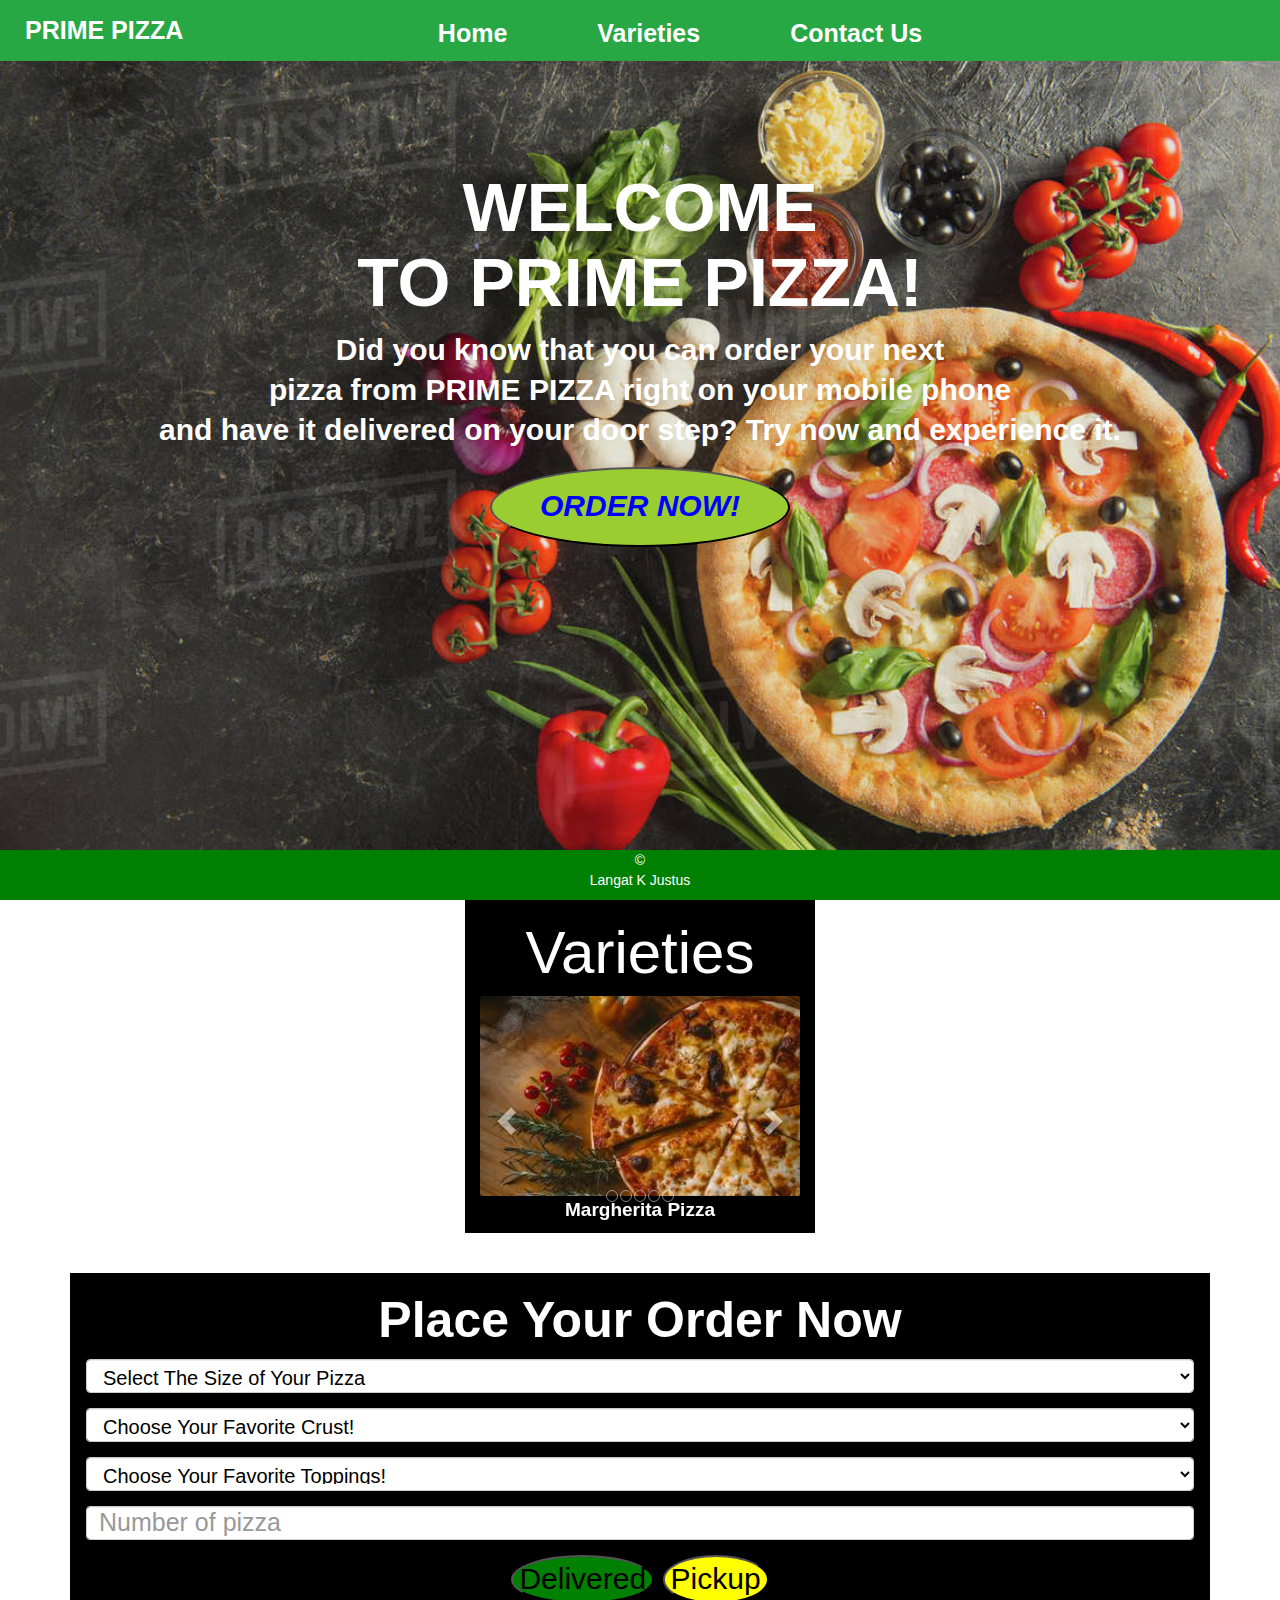
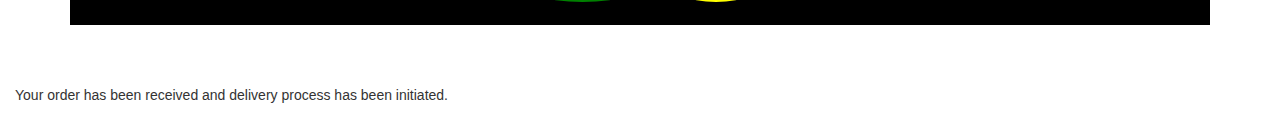
<file: index.html>
<!DOCTYPE html>
<html lang="en">

<head>
  <meta charset="UTF-8">
  <meta name="viewport" content="width=device-width, initial-scale=1.0">
  <meta http-equiv="X-UA-Compatible" content="ie=edge">
  <link rel="stylesheet" href="./css/bootstrap.css">
  <link rel="stylesheet" href="styles.css" type="text/css">
  <link rel="stylesheet" href="contact.html" type="text/css">
  <script src="https://ajax.googleapis.com/ajax/libs/jquery/3.4.1/jquery.min.js"></script>
  <title>Pizza</title>
</head>

<body>
  <nav class="navbar navbar-expand-lg navbar-light bg-success navbar-fixed-top height:20px">
    <a class="navbar-brand" href="#"><span>PRIME PIZZA</span></a>
    <button class="navbar-toggler" type="button" data-toggle="collapse" data-target="#navbarSupportedContent"
      aria-controls="navbarSupportedContent" aria-expanded="false" aria-label="Toggle navigation">
      <span class="navbar-toggler-icon"></span>
    </button>

    <div class="collapse navbar-collapse" id="navbarSupportedContent">

      <div class="bar">
        <ul class="navbar-nav">
          <li class="nav-item active">
            <a class="nav-link" href="#"><span class="var">Home</span> <span class="sr-only">(current)</span></a>
          </li>
          <li class="nav-item">
            <a class="nav-link" href="#varieties"><span class="var">Varieties</span></a>
          </li>
          <li class="nav-item">
            <a class="nav-link" href="contact.html"><span class="var">Contact Us</span></a>
          </li>
        </ul>
      </div>
    </div>
  </nav>

  <div class="container-fluid">
    <div class="toppage">
      <div class="toptext">
        <div class="h">
          <h1><b><span class="hh">WELCOME <br>TO PRIME PIZZA!</span></b></h1>
          <p><b>Did you know that you can order your next<br> pizza from PRIME PIZZA right on your mobile phone <br> and
              have it delivered on your door step? Try now and
              experience it.</b></p>
        </div>
        <div class="btn">
          <form action="#order">
            <button class="button" type="submit"
              style="border-radius:50%; font-style: italic; width: 300px; height: 80px; background-color: yellowgreen; font-size: 30px">
              <b>ORDER NOW!</b>
            </button>
          </form>
        </div>
      </div>
    </div>
  </div>
  <div class="container" id="varieties" style="background-color:black; width:35rem;">
    <div class="hed">
      <h2>Varieties</h2>
    </div>
    <div id="myCarousel" class="carousel slide" data-ride="carousel">
      <ol class="carousel-indicators">
        <li data-target="#myCarousel" data-slide-to="0"></li>
        <li data-target="#myCarousel" data-slide-to="1"></li>
        <li data-target="#myCarousel" data-slide-to="2"></li>
        <li data-target="#myCarousel" data-slide-to="3"></li>
        <li data-target="#myCarousel" data-slide-to="4"></li>
      </ol>
      <div class="carousel-inner" style="color: white; text-align: center;">
        <div class="item active">
          <img src="images/Margherita Pizza.jpeg" class="rounded" alt="Margherita" style="width:80rem;height: 20rem;">
          <p><b>Margherita Pizza</b></p>
        </div>
        <div class="item">
          <img src="images/pepperoni.jpeg" class="rounded" alt="pepperoni" style="width:80rem;height: 20rem;">
          <p><b>Pepperoni Pizza</b></p>
        </div>
        <div class="item">
          <img src="images/bbq.jpeg" class="rounded" alt="bbq" style="width:80rem;height: 20rem;">
          <p><b>BBQ Pizza</b></p>
        </div>
        <div class="item">
          <img src="images/Hawaian.jpeg" class="rounded" alt="Hawaian" style="width:80rem; height: 20rem;">
          <p><b>Hawaian Pizza</b></p>
        </div>
        <div class="item">
          <img src="images/Meat-lovers.jpeg" class="rounded" alt="Meat-Lover" style="width:80rem;height: 20rem;">
          <p><b>Meat-Lover's Pizza</b></p>
        </div>
      </div>
      <a class="left carousel-control" href="#myCarousel" data-slide="prev">
        <span class="glyphicon glyphicon-chevron-left"></span>
        <span class="sr-only">Previous</span>
      </a>
      <a class="right carousel-control" href="#myCarousel" data-slide="next">
        <span class="glyphicon glyphicon-chevron-right"></span>
        <span class="sr-only">Next</span>
      </a>
    </div>
  </div><br><br>
  <div class="container" style="background-color:black">
    <h1 class="text" id="order" style="color: white;font-size:5rem; text-align: center"><b>Place Your Order Now</b></h1>
    <div class="card table" style="width: 100%;">
      <form>
        <div class="form-group text-center">
          <select class="form-control" id="sel1" style="font-size:2rem; color:black;">
            <option value="" disabled selected hidden><b>Select The Size of Your Pizza</b></option>
            <option value="400">Small kshs 400</option>
            <option value="700">Medium kshs 700</option>
            <option value="1000">Large kshs 1000</option>
          </select>
        </div>
      </form>

      <form>
        <div class="form-group text-center">
          <select class="form-control" id="sel2" style="font-size:2rem; color:black;">
            <option value="" disabled selected hidden><b>Choose Your Favorite Crust!</b>
            <option>
            <option value="200">Crispy kshs 200</option>
            <option value="100">Stuffed kshs 100</option>
            <option value="120"> Bagels kshs 120</option>
            <option value="90"> Gluten-free kshs 90</option>
          </select>
        </div>
      </form>

      <form action="/action_page.php">
        <div class="form-group text-center">
          <select class="form-control" id="sel3" style="font-size:2rem; color:black;">
            <option value="" disabled selected hidden>Choose Your Favorite Toppings!</option>
            <option value="60">Pepperoni kshs 60</option>
            <option value="110">Mushrooms kshs 110</option>
            <option value="70">Black olives kshs 70</option>
            <option value="120">Green peppers kshs 120</option>
          </select>
        </div>
        <div class="form-group text-center">
          <input type="number" style="font-size:2.5rem; color:black;" class="form-control" name="fname" id="number"
            placeholder="Number of pizza" min="1" required>
        </div>
      </form>
      <div class="button" style="font-size:3rem; color:black;">
        <button type="number" style="background-color:green; border-radius: 70%;" onclick="calculateTotal()">Delivered</button>
        <button type="number" style="background-color:yellow; border-radius: 70%;" onclick="calculate()">Pickup</button>
        </div>
    </div>
  </div><br><br><br>

  <div class="col-sm-7">
    <div id="message">
      <p>Your order has been received and delivery process has been initiated.</p>
    </div>

  </div>
  <div class="footer" id="footer">
    <p>&COPY;<br>Langat K Justus</p>
  </div>

  <link rel="stylesheet" href="https://maxcdn.bootstrapcdn.com/bootstrap/3.4.1/css/bootstrap.min.css">
  <script src="https://ajax.googleapis.com/ajax/libs/jquery/3.4.1/jquery.min.js"></script>
  <script src="https://maxcdn.bootstrapcdn.com/bootstrap/3.4.1/js/bootstrap.min.js"></script>

  <script src="https://code.jquery.com/jquery-3.4.1.slim.min.js"
    integrity="sha384-J6qa4849blE2+poT4WnyKhv5vZF5SrPo0iEjwBvKU7imGFAV0wwj1yYfoRSJoZ+n" crossorigin="anonymous">
  </script>
  <script src="https://cdn.jsdelivr.net/npm/popper.js@1.16.0/dist/umd/popper.min.js"
    integrity="sha384-Q6E9RHvbIyZFJoft+2mJbHaEWldlvI9IOYy5n3zV9zzTtmI3UksdQRVvoxMfooAo" crossorigin="anonymous">
  </script>
  <script src="https://stackpath.bootstrapcdn.com/bootstrap/4.4.1/js/bootstrap.min.js"
    integrity="sha384-wfSDF2E50Y2D1uUdj0O3uMBJnjuUD4Ih7YwaYd1iqfktj0Uod8GCExl3Og8ifwB6" crossorigin="anonymous">
  </script>
  <script src="./js/scripts.js"></script>
</body>

</html>
</file>
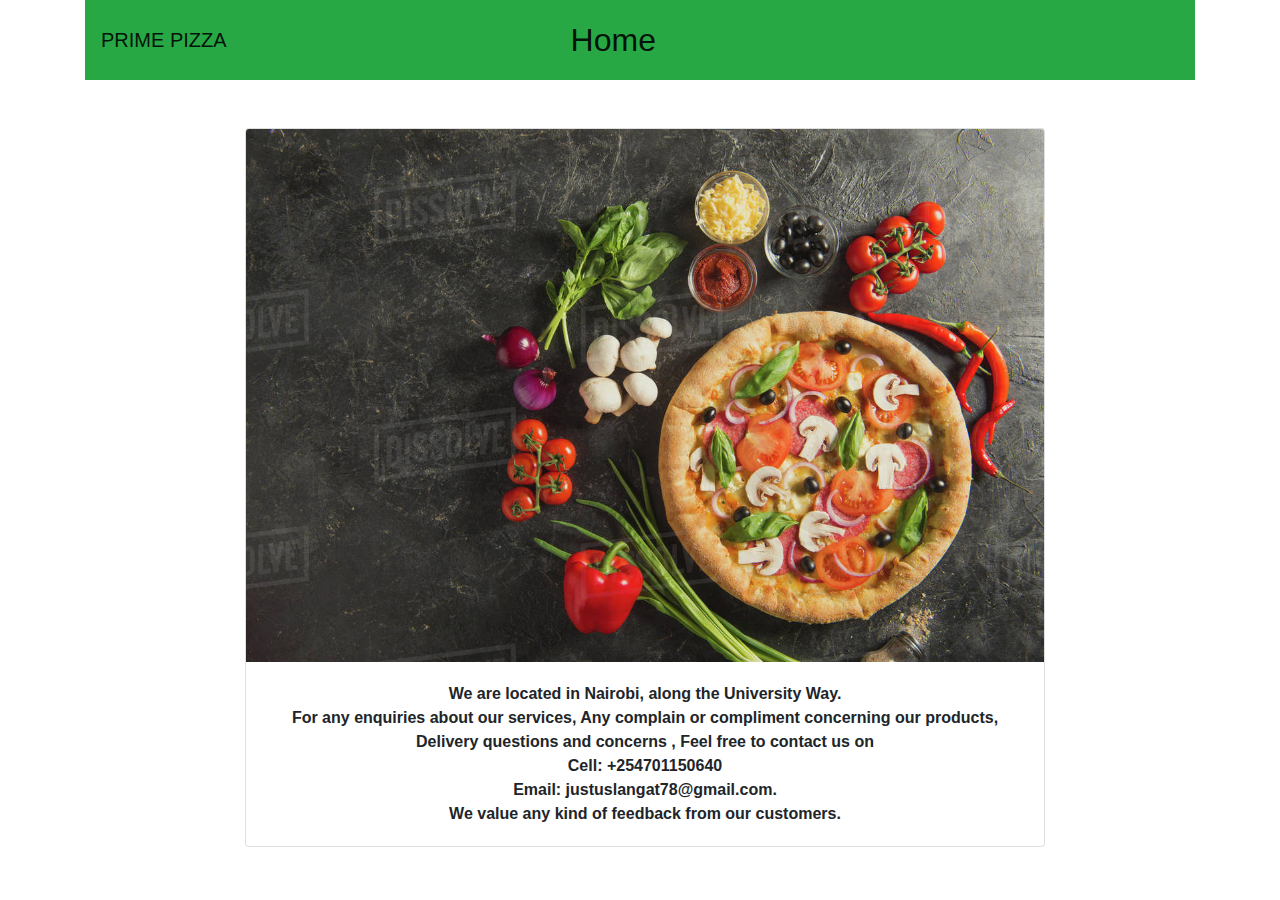
<file: contact.html>
<!DOCTYPE html>
<html lang="en">

<head>
    <meta charset="UTF-8">
    <meta name="viewport" content="width=device-width, initial-scale=1.0">
    <meta http-equiv="X-UA-Compatible" content="ie=edge">
    <link rel="stylesheet" href="./css/bootstrap.css">
    <title>PRIME PIZZA</title>
</head>

<body>
    <div class="container">
        <nav class="navbar navbar-expand-lg navbar-light bg-success navbar-fixed-top height:20px">
            <a class="navbar-brand" href="#"><span>PRIME PIZZA</span></a>
            <button class="navbar-toggler" type="button" data-toggle="collapse" data-target="#navbarSupportedContent"
                aria-controls="navbarSupportedContent" aria-expanded="false" aria-label="Toggle navigation">
                <span class="navbar-toggler-icon"></span>
            </button>

            <div class="collapse navbar-collapse" id="navbarSupportedContent">

                <div class="bar">
                    <ul class="navbar-nav">
                        <li class="nav-item active" style="padding-left:20rem; font-size:2rem">
                            <a class="nav-link" href="index.html"><span class="var">Home</span> <span
                                    class="sr-only">(current)</span></a>
                        </li>
                    </ul>
                </div>
            </div>
        </nav>
    <div id="contact"
        style="margin-top:3rem; text-align:center; font-size: 1rem; padding-left: 10rem">
        <div class="card" style="width: 50rem;">
            <img class="card-img-top" src="images/1.jpg" alt="Card image cap">
            <div class="card-body">
                <p class="card-text"><b>We are located in Nairobi, along the University Way.<br>For any enquiries about our services, Any complain or compliment concerning our
                        products, Delivery questions and concerns
                        , Feel free to contact us on<br>Cell: +254701150640<br>Email: justuslangat78@gmail.com.<br>We
                        value any kind of feedback from our customers.</b>
                </p>
            </div>
        </div>
    </div>
    </div>
</body>

</html>
</file>
<file: styles.css>
body {
    background-image: url(images/1.jpg);
    background-repeat: no-repeat;
    background-size: cover;
    position: unset;
    background-attachment: fixed;
}

.navbar-nav {
    position: absolute;
    left: 50%;
    transform: translatex(-50%);
}

.var {
    font-weight: bolder;
    padding-left: 80px;
}

.bar {
    text-align: center;
    font-size: 45px;
    margin: -28px;
}

span {
    font-size: 25px;
    color: white;
    font-weight: bolder;
}

.toppage {
    height: 100vh;
}

.toptext {
    text-align: center;
    position: absolute;
    top: 30%;
    margin-top: -120px;
    left: 0;
    line-height: 40px;
    width: 100%;
}

label {
    color: blue;
}

.item>p {
    font-size: 19px;
}

.h {
    color: rgb(143, 40, 40);
}

.h>p {
    color: white;
    font-size: 30px;
}

.hh {
    font-size: 68px;
    color: white;
}

h2 {
    text-align: center;
}

.hed>h2 {
    color: white;
    font-size: 60px;
}

.btn {
    color: blue;
}

.button {
    text-align: center;
    color: blue;
}
.table{
    background: inherit;
}
.footer {
    left: 0;
    bottom: 0;
    width: 100%;
    background-color: green;
    color: white;
    text-align: center;
    position: fixed;
}
</file>
